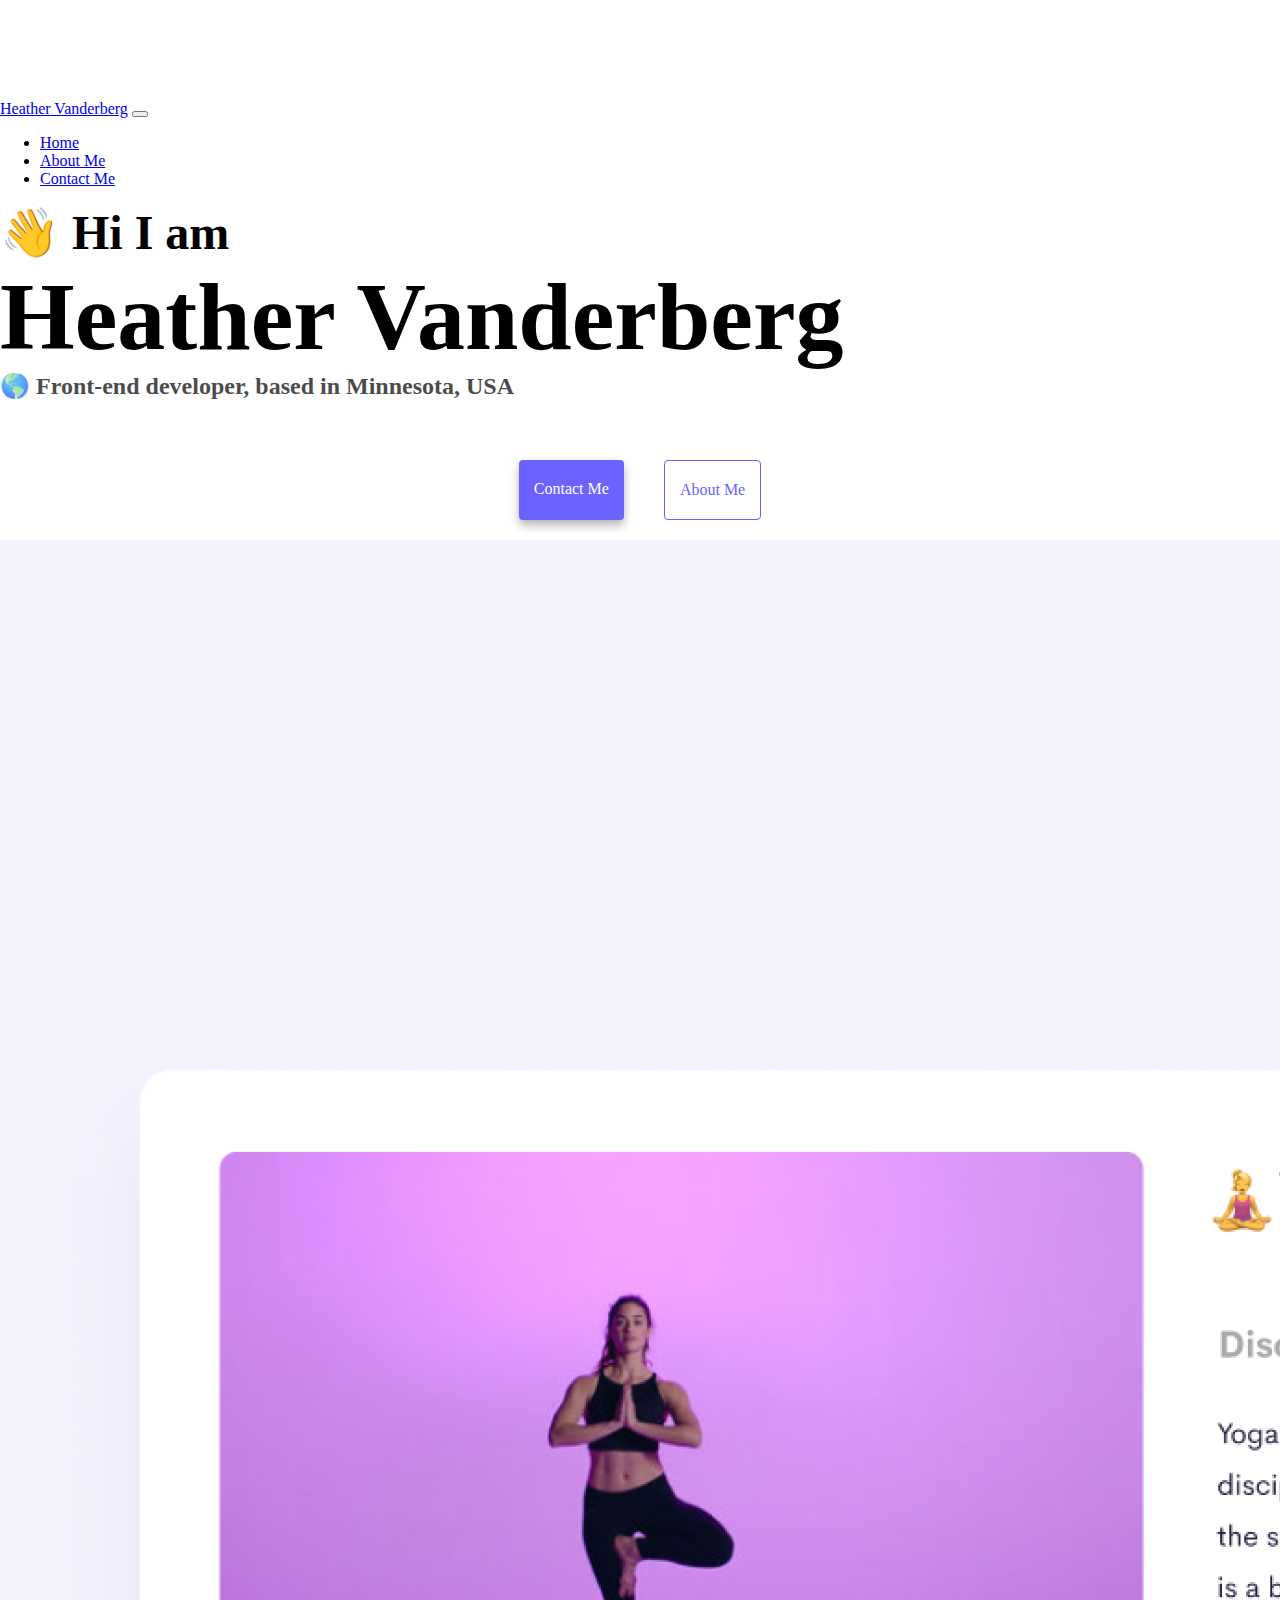
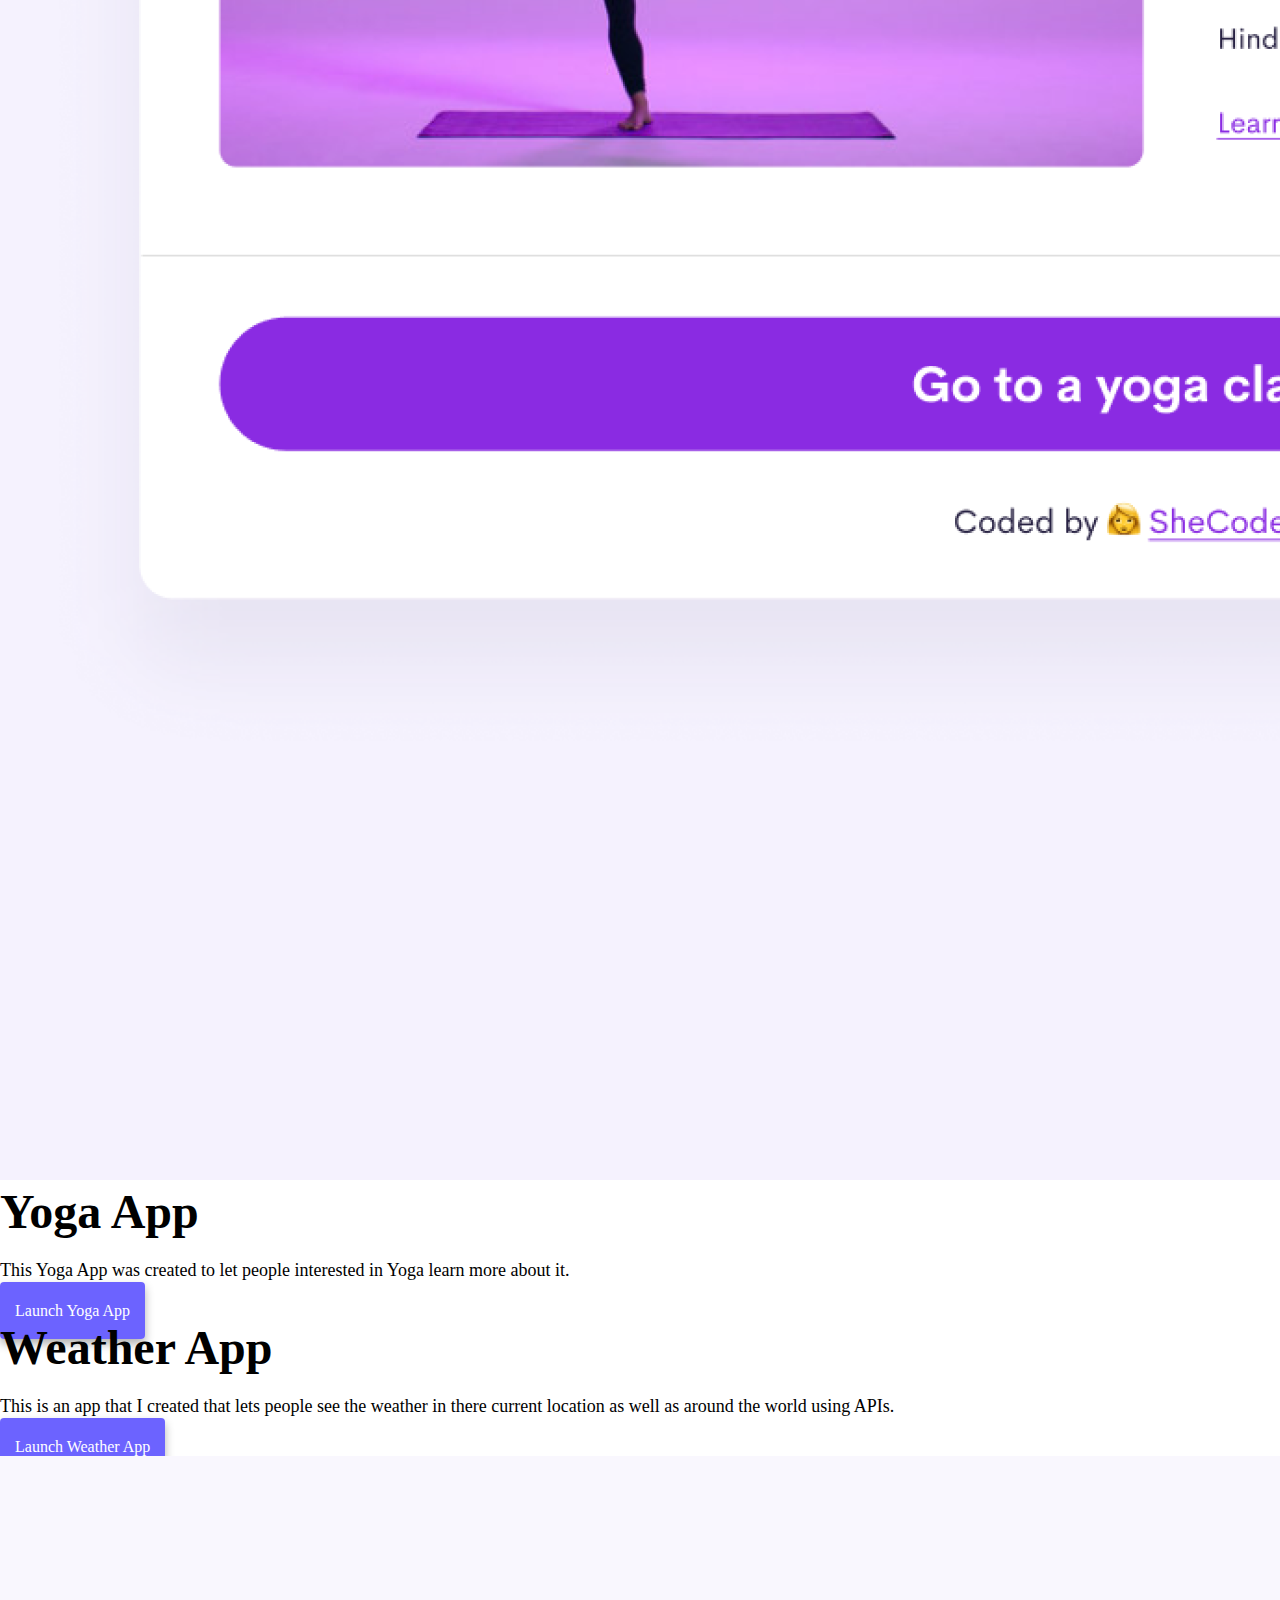
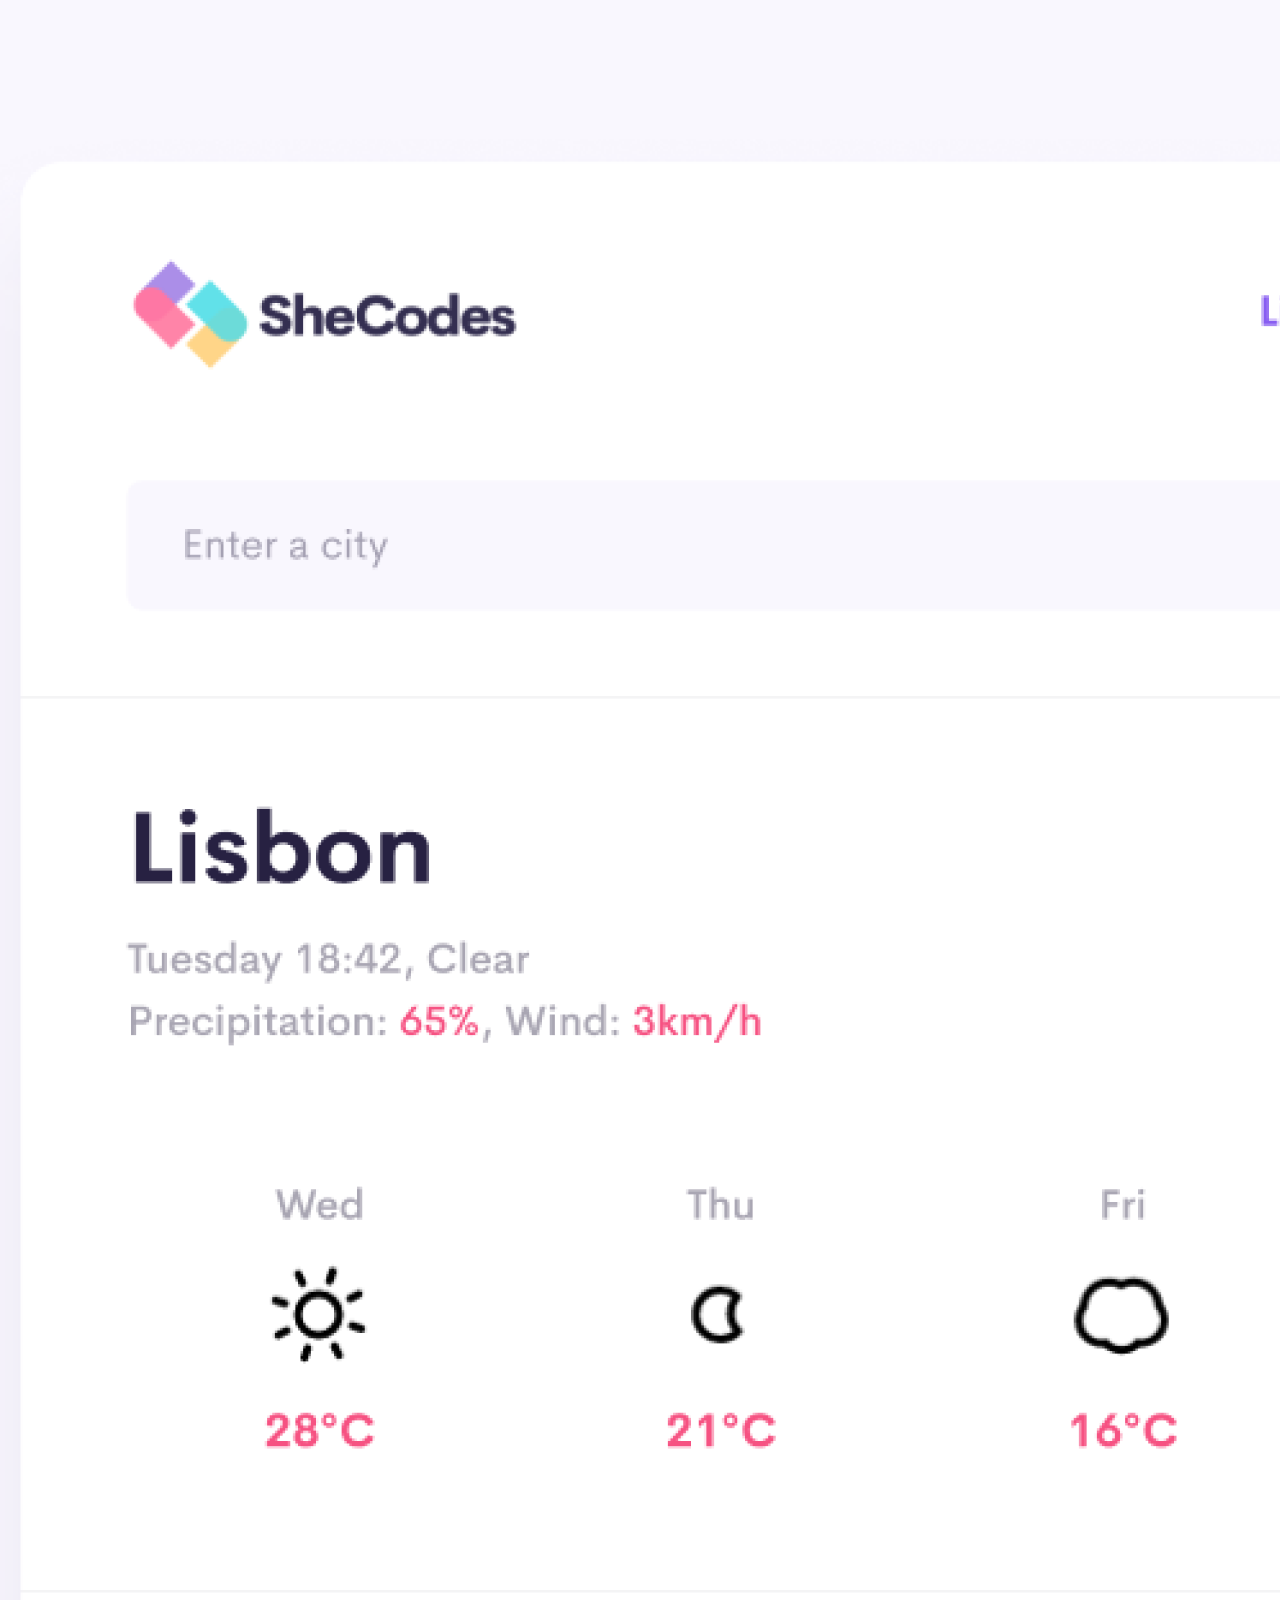
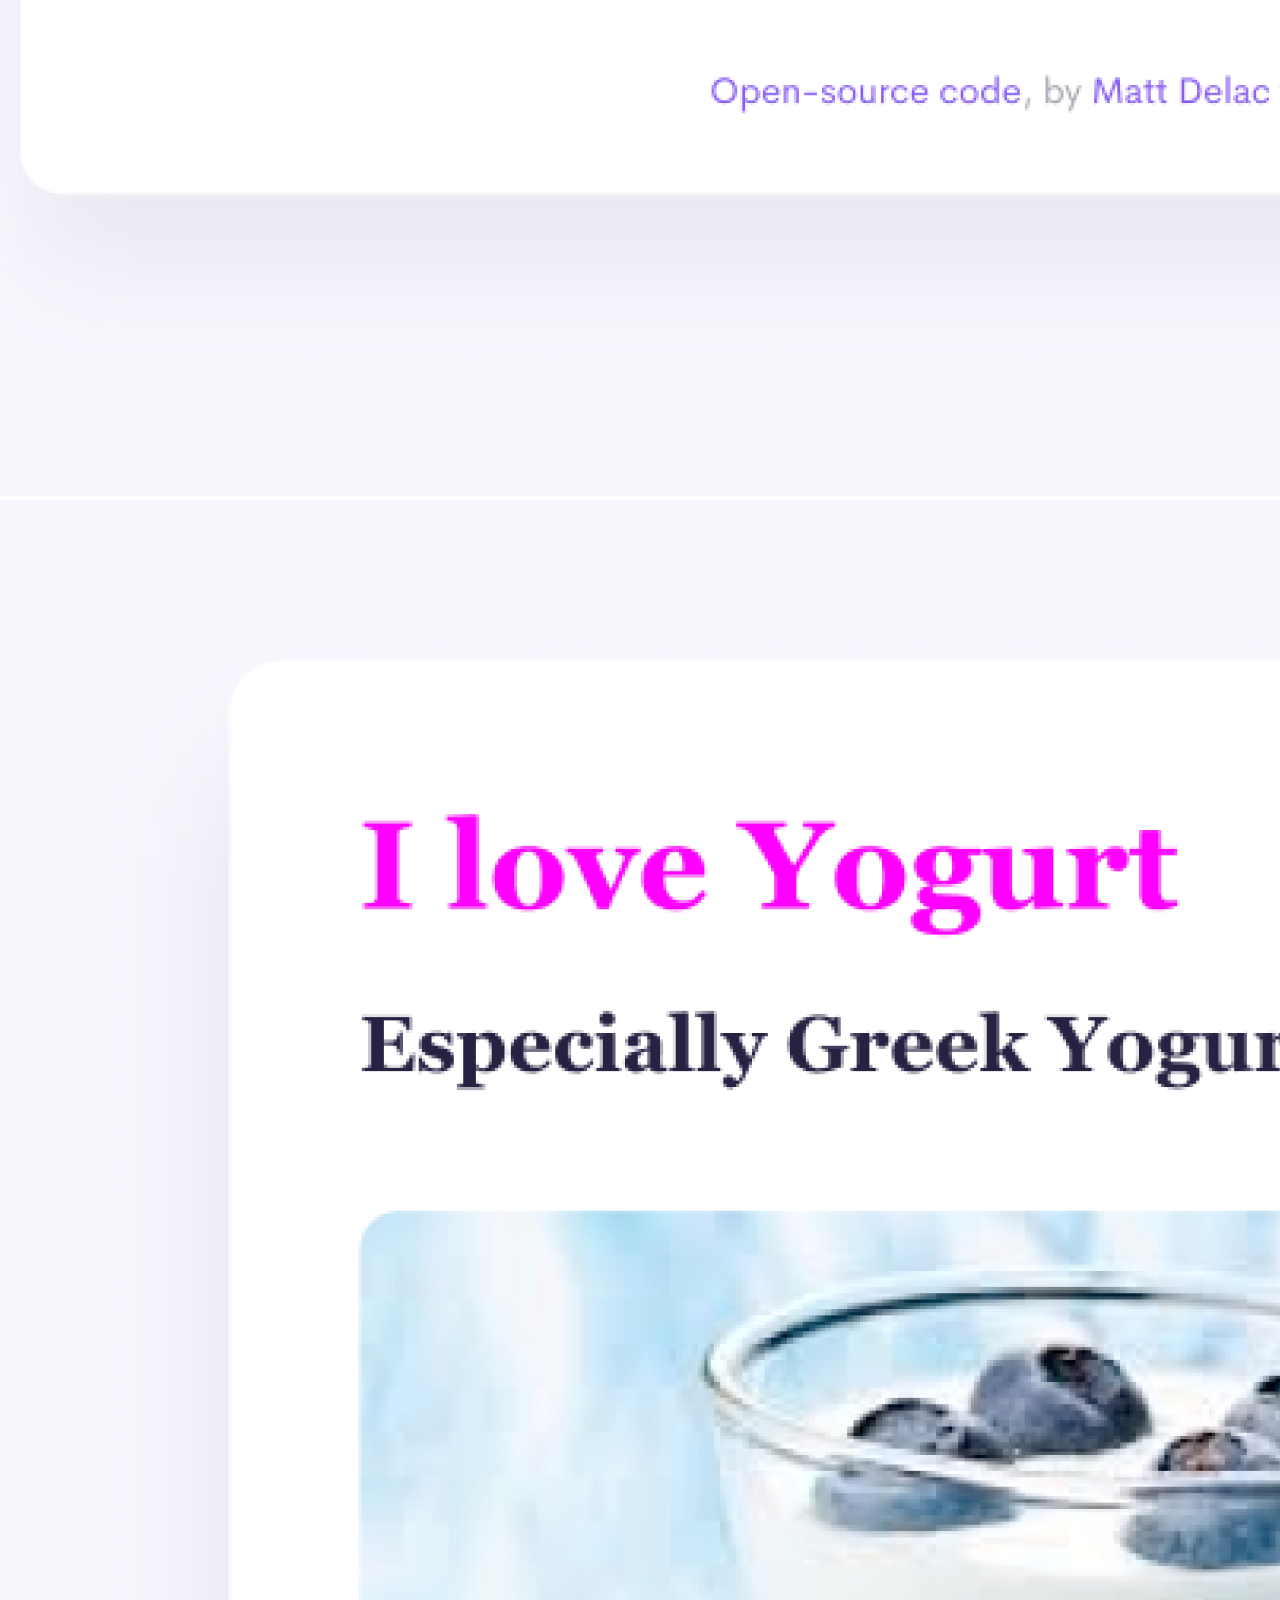
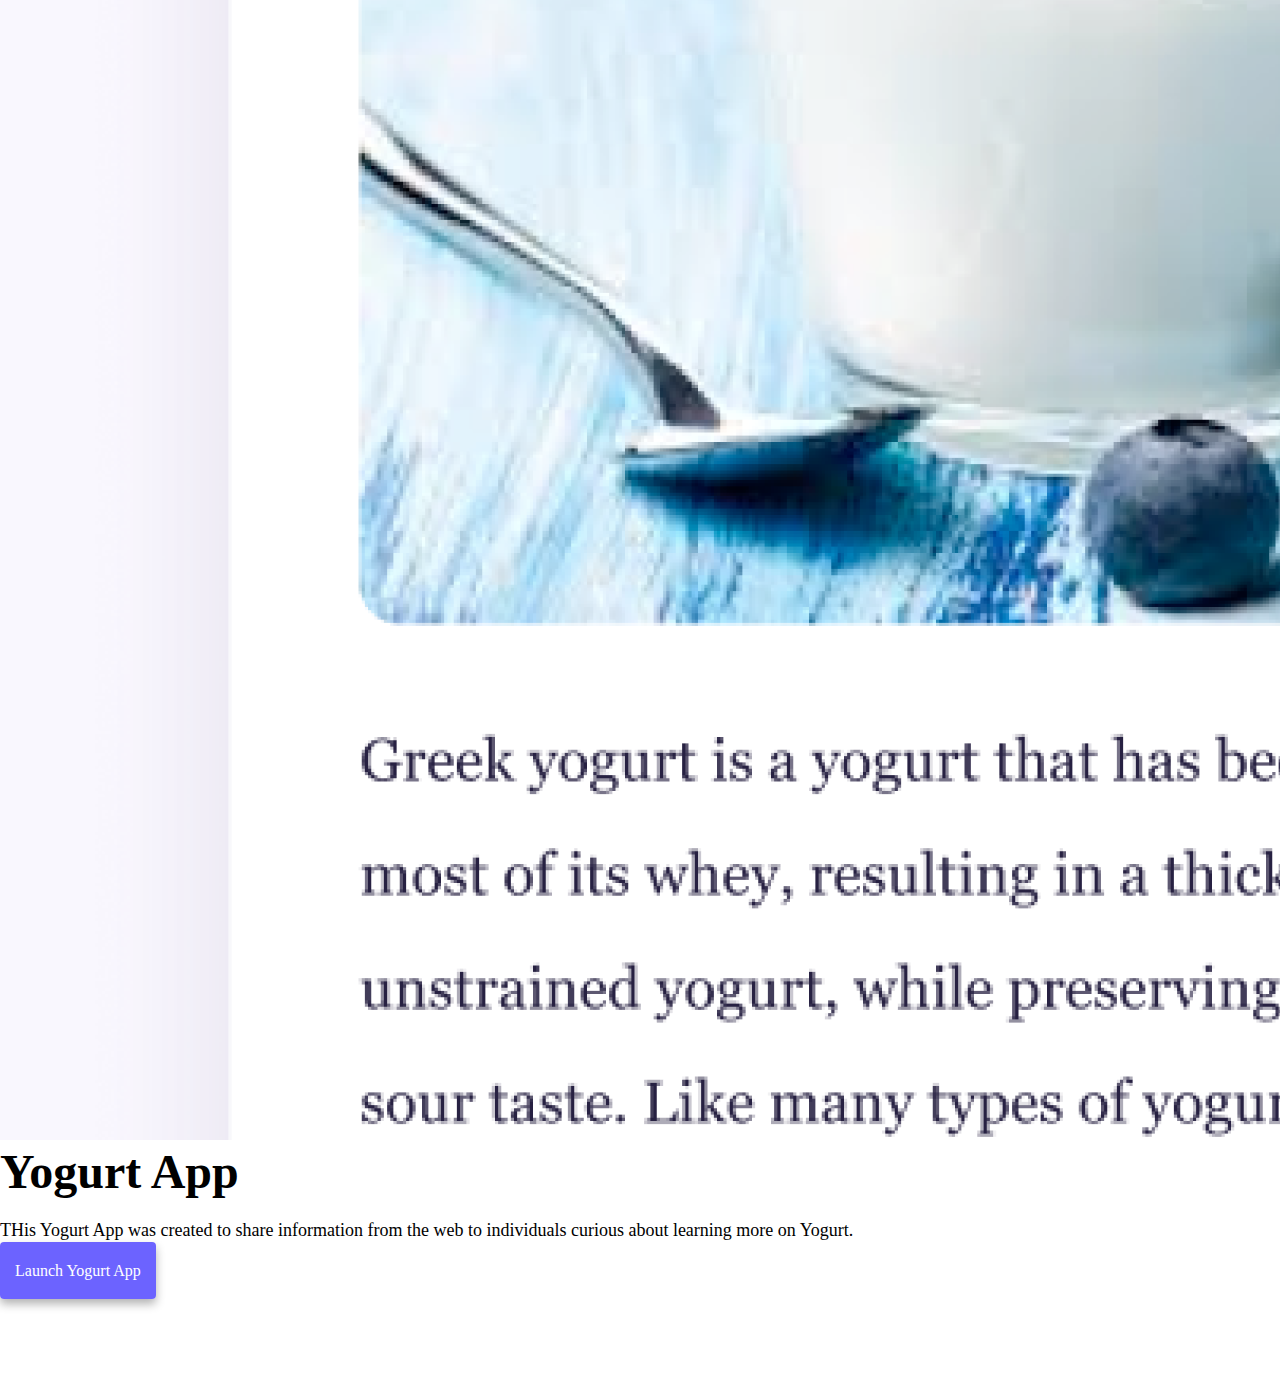
<file: index.html>
<!DOCTYPE html>
<html lang="en">
  <head>
    <meta charset="UTF-8" />
    <meta http-equiv="X-UA-Compatible" content="IE=edge" />
    <meta name="viewport" content="width=device-width, initial-scale=1.0" />
    <meta
      name="description"
      content="Heather Vanderberg is a front-end developer based in the US, check out his projects and contact him for job inquiries"
    />
    <title>Front-end developer - Heather Vanderberg</title>
    <link rel="stylesheet" href="style.css" />
    <link
      href="https://cdn.jsdelivr.net/npm/bootstrap@5.0.2/dist/css/bootstrap.min.css"
      rel="stylesheet"
      integrity="sha384-EVSTQN3/azprG1Anm3QDgpJLIm9Nao0Yz1ztcQTwFspd3yD65VohhpuuCOmLASjC"
      crossorigin="anonymous"
    />
    <script
      src="https://cdn.jsdelivr.net/npm/bootstrap@5.0.2/dist/js/bootstrap.bundle.min.js"
      integrity="sha384-MrcW6ZMFYlzcLA8Nl+NtUVF0sA7MsXsP1UyJoMp4YLEuNSfAP+JcXn/tWtIaxVXM"
      crossorigin="anonymous"
    ></script>
  </head>
  <body>
    <nav class="navbar navbar-expand-lg navbar-light bg-light">
      <div class="container-fluid">
        <a class="navbar-brand" href="/">Heather Vanderberg</a>
        <button
          class="navbar-toggler"
          type="button"
          data-bs-toggle="collapse"
          data-bs-target="#navbarNav"
          aria-controls="navbarNav"
          aria-expanded="false"
          aria-label="Toggle navigation"
        >
          <span class="navbar-toggler-icon"></span>
        </button>
        <div class="collapse navbar-collapse" id="navbarNav">
          <ul class="navbar-nav">
            <li class="nav-item">
              <a class="nav-link active" aria-current="page" href="/">Home</a>
            </li>
            <li class="nav-item">
              <a class="nav-link" href="about.html">About Me</a>
            </li>
            <li class="nav-item">
              <a class="nav-link" href="about.html#contact">Contact Me</a>
            </li>
          </ul>
        </div>
      </div>
    </nav>
    <h2 class="text-center">👋 Hi I am</h2>
    <h1 class="text-center">Heather Vanderberg</h1>
    <h3 class="text-center">🌎 Front-end developer, based in Minnesota, USA</h3>
    <div class="navigation-links mb-5">
      <a
        href="about.html#contact"
        class="primary-link"
        title="Contact Heather Vanderberg"
        >Contact me</a
      >
      <a
        href="about.html"
        class="secondary-link"
        title="About Heather Vanderberg"
        >About me</a
      >
    </div>
    <div class="container">
      <div class="row">
        <div class="col-sm-6">
          <img
            src="images/yoga.png"
            class="img-fluid rounded d-none d-sm-block"
            alt="Yoga Project"
          />
        </div>
        <div class="col-sm-6">
          <h2 class="mb-3">Yoga App</h2>
          <p>
            This Yoga App was created to let people interested in Yoga learn
            more about it.
          </p>
          <div class="mt-5">
            <a href="#" class="primary-link project-link" title="Yoga project"
              >Launch Yoga App</a
            >
          </div>
        </div>
      </div>
      <div class="row mt-5">
        <div class="col-sm-6">
          <h2 class="mb-3">Weather App</h2>
          <p>
            This is an app that I created that lets people see the weather in
            there current location as well as around the world using APIs.
          </p>
          <div class="mt-5">
            <a
              href="#"
              class="primary-link project-link"
              title="Weather project"
            >
              Launch Weather App
            </a>
          </div>
        </div>
        <div class="col-sm-6">
          <img
            src="images/weather.png"
            class="img-fluid rounded d-none d-sm-block"
            alt="Weather App"
          />
        </div>
      </div>
      <div class="row mt-5">
        <div class="col-sm-6">
          <img
            src="images/yogurt.png"
            class="img-fluid rounded d-none d-sm-block"
            alt="Yogurt App"
          />
        </div>
        <div class="col-sm-6">
          <h2 class="mb-3">Yogurt App</h2>
          <p>
            THis Yogurt App was created to share information from the web to
            individuals curious about learning more on Yogurt.
          </p>
          <div class="mt-5">
            <a href="#" class="primary-link project-link" title="Yogurt project"
              >Launch Yogurt App</a
            >
          </div>
        </div>
      </div>
    </div>
  </body>
</html>
</file>
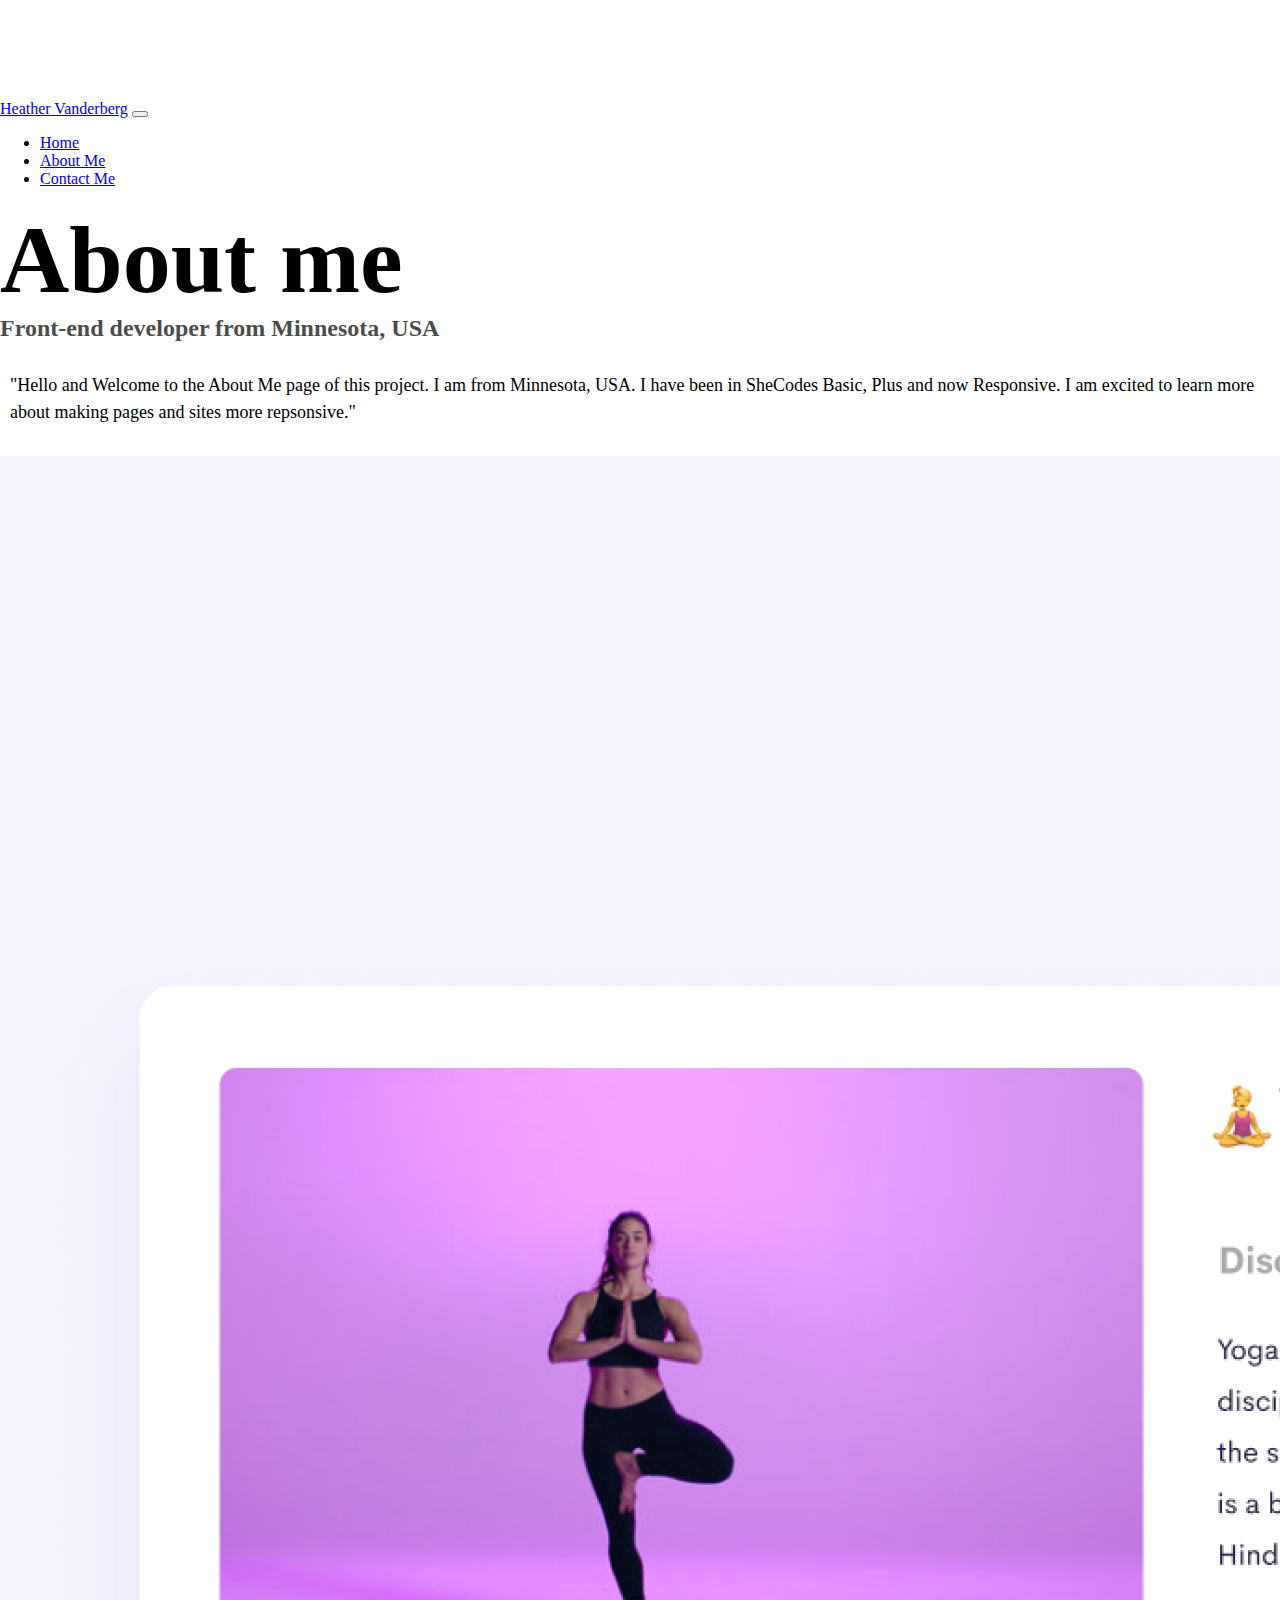
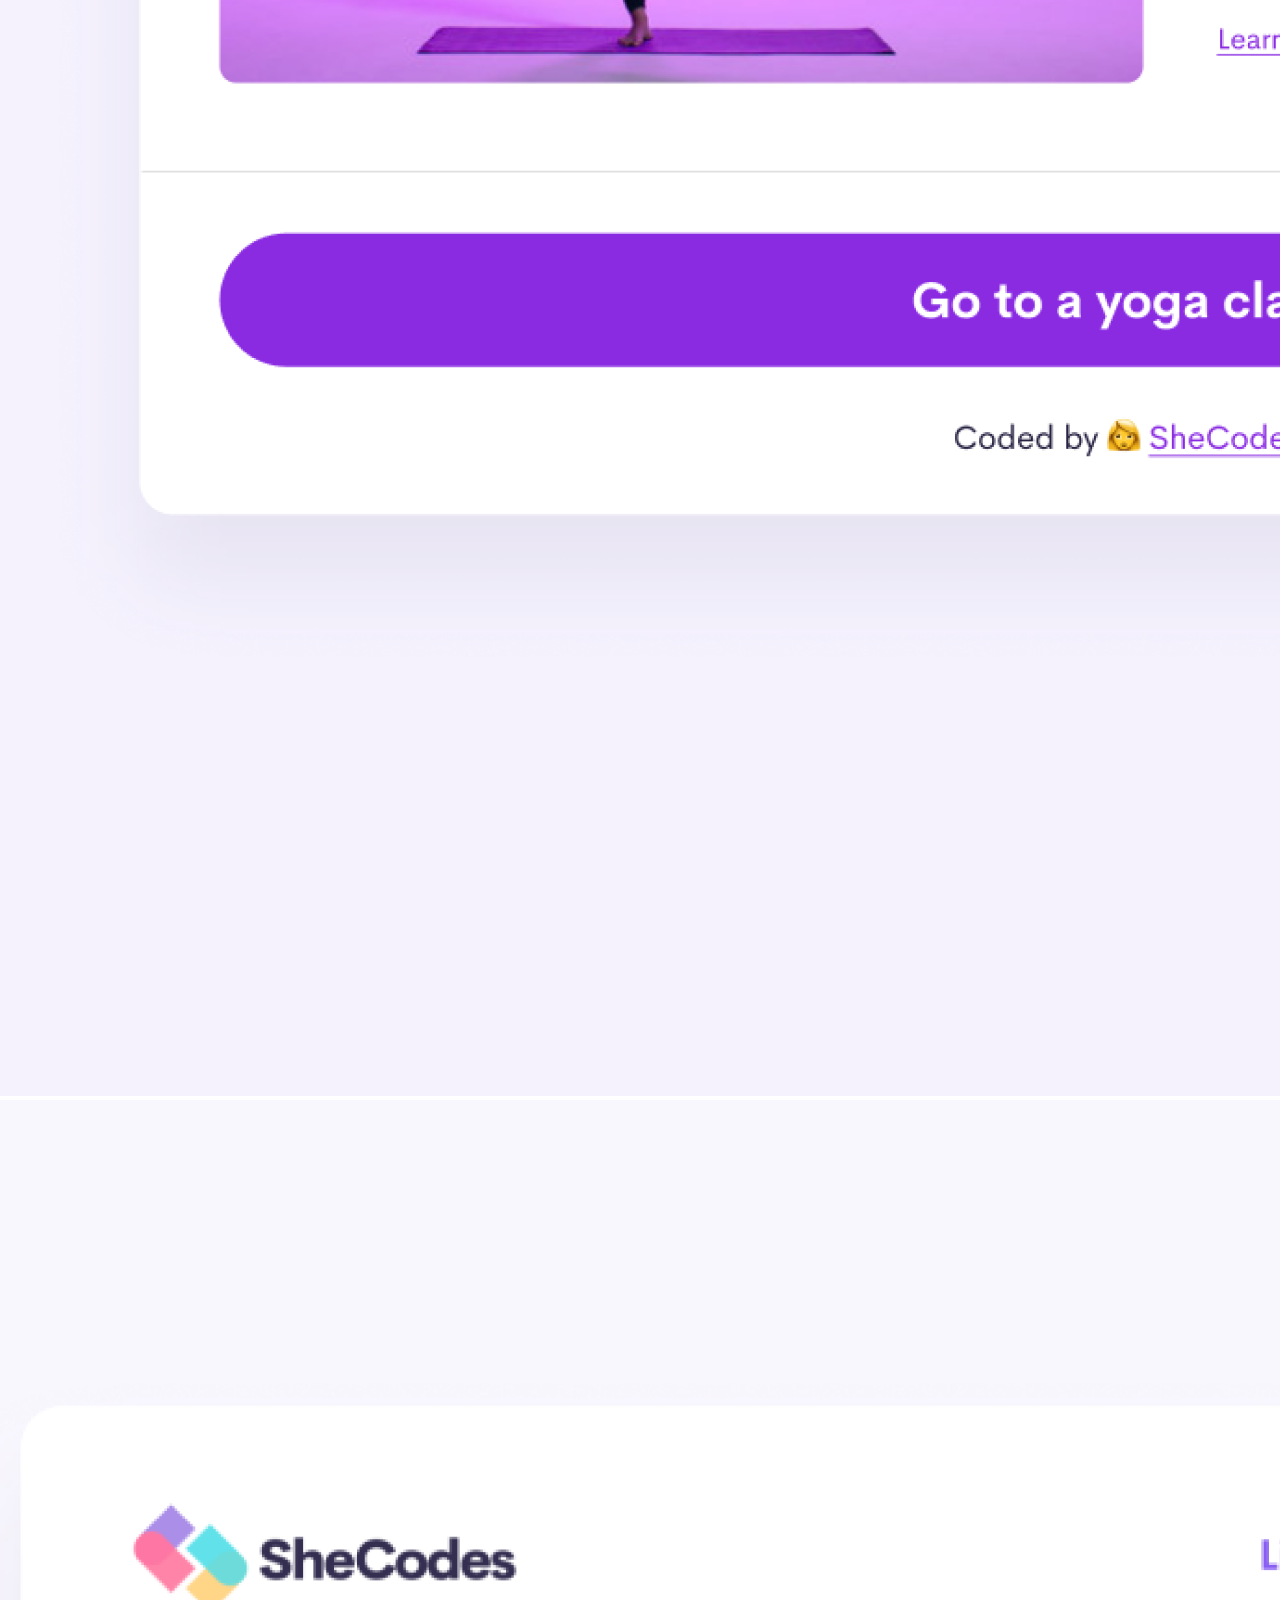
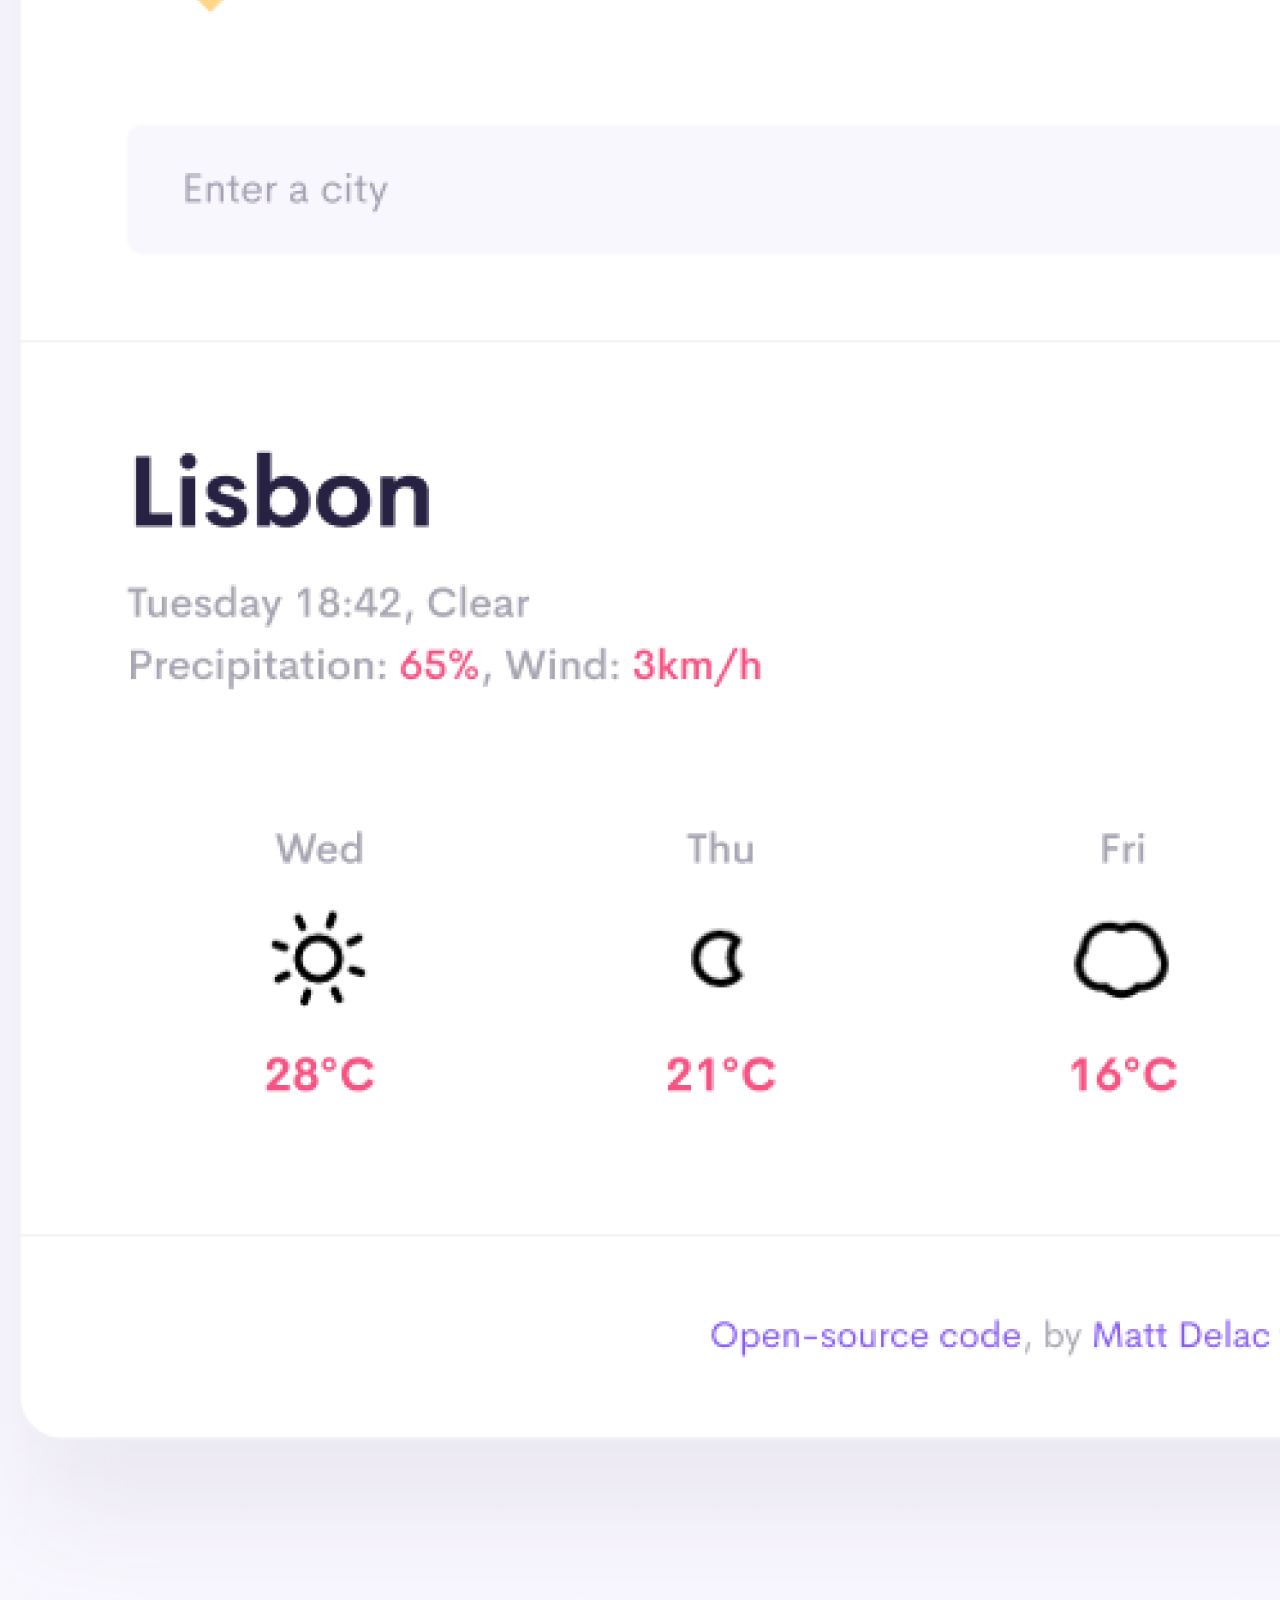
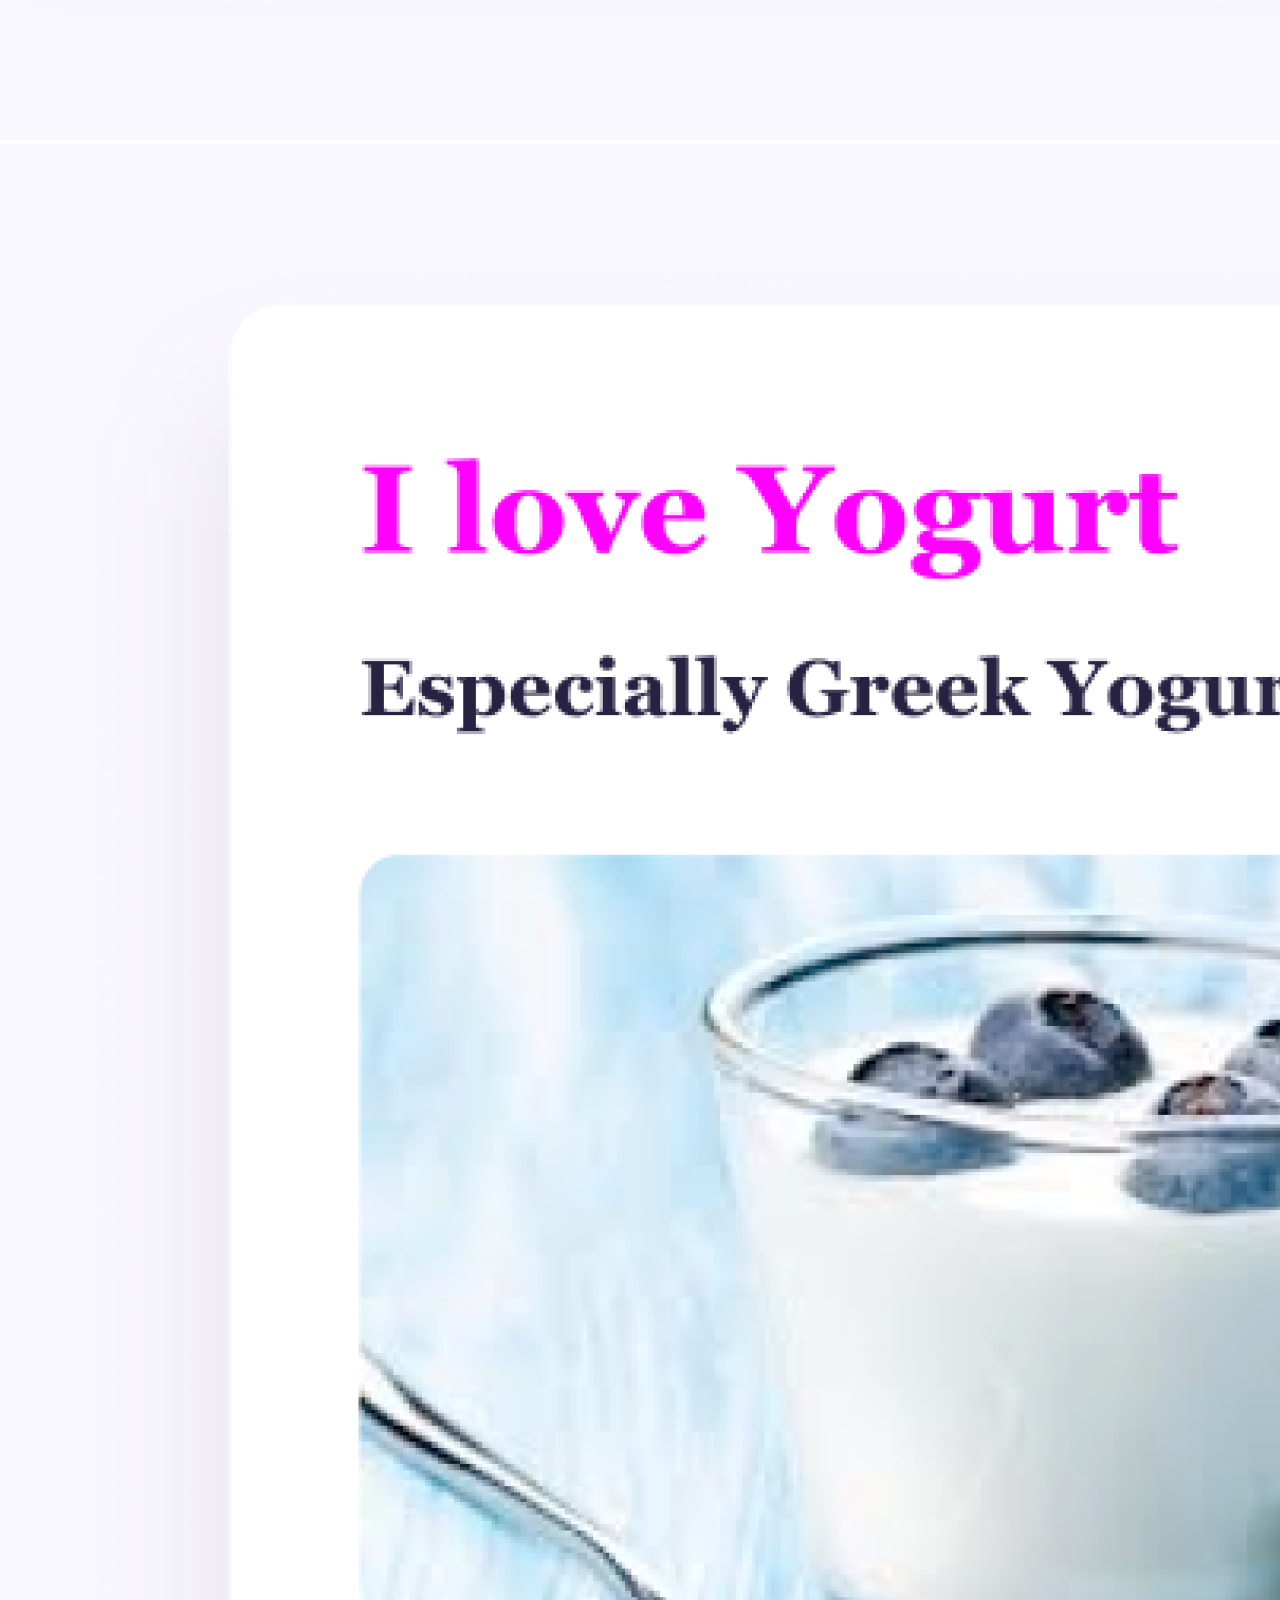
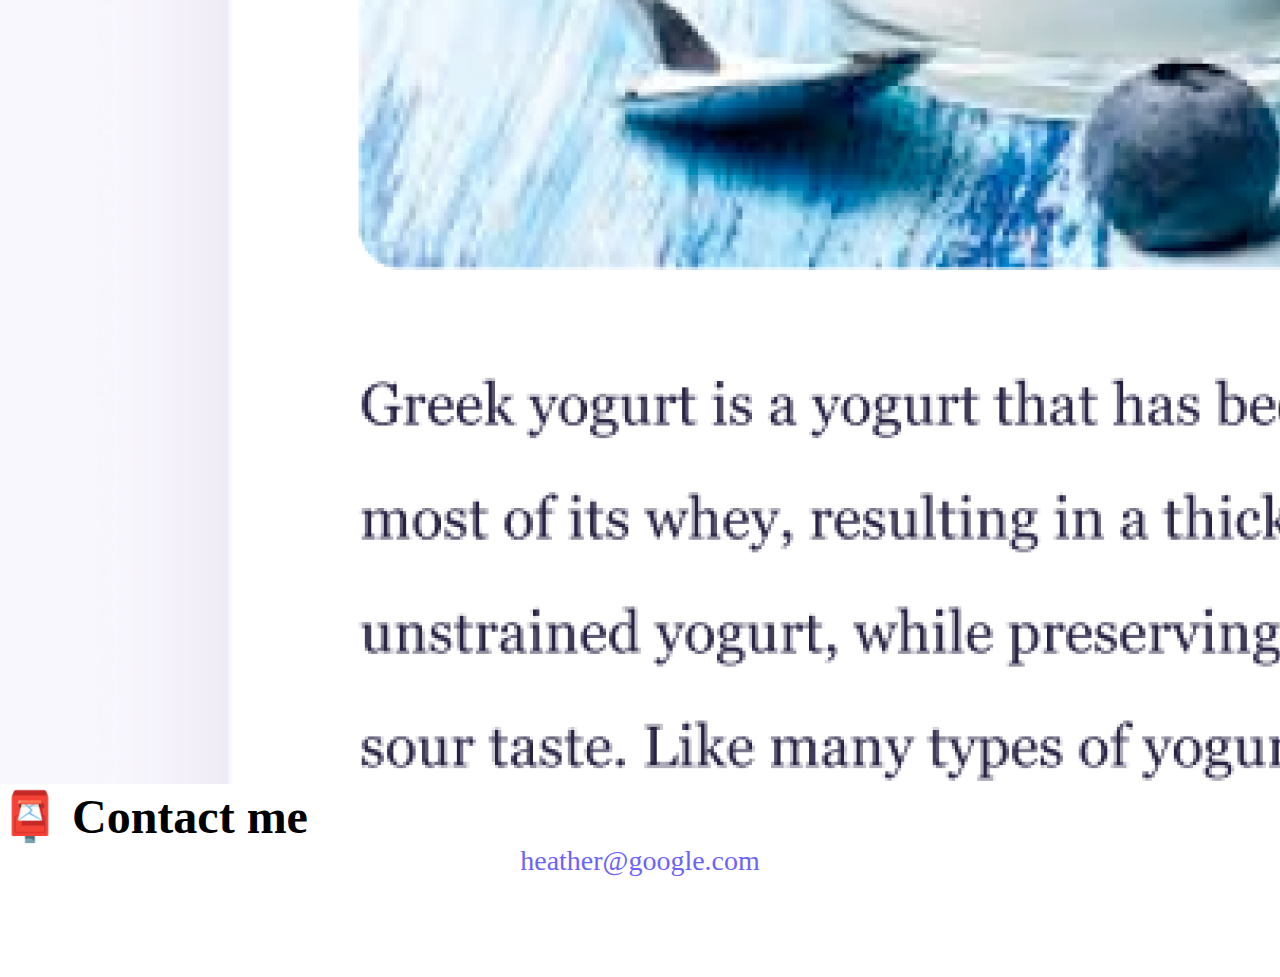
<file: about.html>
<!DOCTYPE html>
<html lang="en">
  <head>
    <meta charset="UTF-8" />
    <meta http-equiv="X-UA-Compatible" content="IE=edge" />
    <meta name="viewport" content="width=device-width, initial-scale=1.0" />
    <meta
      name="description"
      content="About Heather Vanderberg, a front-end developer based in the US"
    />
    <title>About me - Heather Vanderberg</title>
    <link rel="stylesheet" href="style.css" />
    <link
      href="https://cdn.jsdelivr.net/npm/bootstrap@5.0.2/dist/css/bootstrap.min.css"
      rel="stylesheet"
      integrity="sha384-EVSTQN3/azprG1Anm3QDgpJLIm9Nao0Yz1ztcQTwFspd3yD65VohhpuuCOmLASjC"
      crossorigin="anonymous"
    />
    <script
      src="https://cdn.jsdelivr.net/npm/bootstrap@5.0.2/dist/js/bootstrap.bundle.min.js"
      integrity="sha384-MrcW6ZMFYlzcLA8Nl+NtUVF0sA7MsXsP1UyJoMp4YLEuNSfAP+JcXn/tWtIaxVXM"
      crossorigin="anonymous"
    ></script>
  </head>
  <body>
    <nav class="navbar navbar-expand-lg navbar-light bg-light">
      <div class="container-fluid">
        <a class="navbar-brand" href="/">Heather Vanderberg</a>
        <button
          class="navbar-toggler"
          type="button"
          data-bs-toggle="collapse"
          data-bs-target="#navbarNav"
          aria-controls="navbarNav"
          aria-expanded="false"
          aria-label="Toggle navigation"
        >
          <span class="navbar-toggler-icon"></span>
        </button>
        <div class="collapse navbar-collapse" id="navbarNav">
          <ul class="navbar-nav">
            <li class="nav-item">
              <a
                class="nav-link active"
                aria-current="page"
                href="/"
                title="Homepage"
                >Home</a
              >
            </li>
            <li class="nav-item">
              <a class="nav-link" href="about.html" title="About">About Me</a>
            </li>
            <li class="nav-item">
              <a class="nav-link" href="about.html#contact" title="Contact"
                >Contact Me</a
              >
            </li>
          </ul>
        </div>
      </div>
    </nav>
    <h1 class="text-center">About me</h1>
    <h3 class="text-center">Front-end developer from Minnesota, USA</h3>
    <div class="about-paragraphs text-center">
      <p>
        "Hello and Welcome to the About Me page of this project. I am from
        Minnesota, USA. I have been in SheCodes Basic, Plus and now Responsive.
        I am excited to learn more about making pages and sites more
        repsonsive."
      </p>
    </div>
    <div class="container">
      <div class="row">
        <div class="col-sm-4">
          <img
            src="/images/yoga.png"
            class="img-fluid p-2 mb-4 shadow rounded"
            alt="Yoga project"
          />
        </div>
        <div class="col-sm-4">
          <img
            src="/images/weather.png"
            class="img-fluid p-2 mb-4 shadow rounded"
            alt="Weather project"
          />
        </div>
        <div class="col-sm-4">
          <img
            src="/images/yogurt.png"
            class="img-fluid p-2 mb-4 shadow rounded"
            alt="Yogurt project"
          />
        </div>
      </div>
    </div>
    <div id="contact" class="mt-5">
      <h2 class="text-center">📮 Contact me</h2>
      <a href="mailto:heather@google.com" class="email-link">
        heather@google.com
      </a>
    </div>
  </body>
</html>
</file>
<file: style.css>
:root {
  --primary-color: #6c63ff;
  --secondary-color: #f5f2fe;
  --box-shadow: 0 5px 10px rgba(0, 0, 0, 0.3);
}

body {
  margin: 100px 0;
}

h1,
h2,
h3 {
  margin: 0;
}

h1 {
  font-size: 96px;
}

h2 {
  font-size: 48px;
}

h3 {
  font-size: 24px;
  opacity: 0.7;
}

p {
  font-size: 18px;
  line-height: 1.5;
}

.navigation-links {
  display: flex;
  margin-top: 40px;
  justify-content: center;
}

.navigation-links a {
  margin: 20px;
}

.primary-link {
  border-radius: 4px;
  padding: 20px 15px;
  text-decoration: none;
  text-transform: capitalize;
  background: var(--primary-color);
  box-shadow: var(--box-shadow);
  color: white;
}

.primary-link:hover {
  color: white;
}

.secondary-link {
  border-radius: 4px;
  padding: 20px 15px;
  text-decoration: none;
  text-transform: capitalize;
  color: var(--primary-color);
  border: 1px solid var(--primary-color);
}

.homepage-link {
  color: var(--primary-color);
  text-align: center;
  display: block;
}

.about-paragraphs {
  margin: 30px 0;
}

.about-paragraphs p {
  margin: 10px;
}

.email-link {
  display: flex;
  justify-content: center;
  color: var(--primary-color);
  font-size: 28px;
  text-decoration: none;
}

.email-link:hover {
  text-decoration: underline;
}

@media (max-width: 576px) {
  h1 {
    font-size: 48px;
    line-height: 1.5;
  }

  h2 {
    font-size: 32px;
    text-align: center;
  }

  p {
    text-align: center;
  }

  .project-link {
    display: block;
    text-align: center;
    margin: 0 20px;
  }
}
</file>
